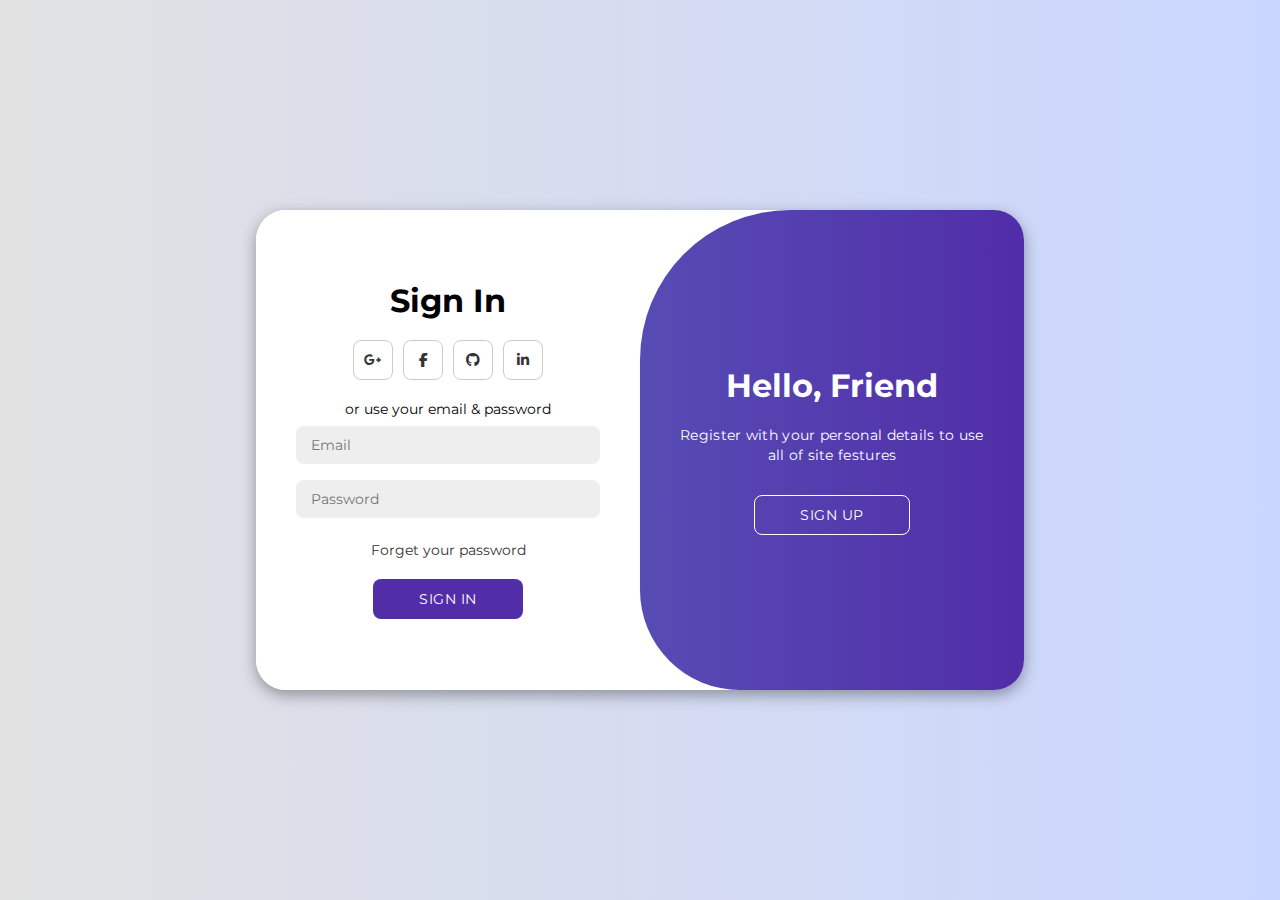
<file: index.html>
<!DOCTYPE html>
<html lang="en">
<head>
    <meta charset="UTF-8">
    <meta name="viewport" content="width=device-width, initial-scale=1.0">
    <link rel="preconnect" href="https://fonts.googleapis.com">
    <link rel="preconnect" href="https://fonts.gstatic.com" crossorigin>
    <link href="https://fonts.googleapis.com/css2?family=Montserrat:wght@300;400;500;600;700&display=swap" rel="stylesheet">
    <link rel="stylesheet" href="https://cdnjs.cloudflare.com/ajax/libs/font-awesome/6.4.2/css/all.min.css">
    <!--- Files CSS -->
    <link rel="stylesheet" href="style.css">
    <link rel="stylesheet" href="framework.css">
    <title>Modern Login Page</title>
</head>
<body class="center-flex">
    <div class="container" id="container">
        <!--- Start Sign In Form -->
        <div class="form-container sign-up tr-6s w-50">
            <form class="center-flex">
                <h1>Creat Account </h1>
                <div class="social-icon">
                <a href="" class="icon fs-14"><i class="fa-brands fa-google-plus-g"></i></a>
                <a href="" class="icon fs-14"><i class="fa-brands fa-facebook-f"></i></a>
                <a href="" class="icon fs-14"><i class="fa-brands fa-github"></i></a>
                <a href="" class="icon fs-14"><i class="fa-brands fa-linkedin-in"></i></a>
                </div>
                <span class="fs-14">or use your email for registeration</span>
                <input class="fs-14" type="text" placeholder="name">
                <input class="fs-14" type="email" placeholder="Email">
                <input class="fs-14" type="password" placeholder="Password">
                <button class="fs-14">Sign Up</button>
            </form>
        </div>
        <!--- End Sign In Form -->
        <!--- Start SIGN UP Form -->
        <div class="form-container sign-in w-50">
            <form class="center-flex">
                <h1>Sign In </h1>
                <div class="social-icon">
                <a href="#" class="icon fs-14"><i class="fa-brands fa-google-plus-g"></i></a>
                <a href="#" class="icon fs-14"><i class="fa-brands fa-facebook-f"></i></a>
                <a href="#" class="icon fs-14"><i class="fa-brands fa-github"></i></a>
                <a href="#" class="icon fs-14"><i class="fa-brands fa-linkedin-in"></i></a>
                </div>    
                <span class="fs-14">or use your email & password</span>
                <input class="fs-14" type="email" placeholder="Email">
                <input class="fs-14" type="password" placeholder="Password">
                <a href="" class="forget fs-14">Forget your password</a>
                <button class="fs-14">Sign In</button>
            </form>
        </div>
        <!--- End SIGN UP Form -->
            <div class="toggle-container tr-6s w-50">
                <div class="toggle tr-6s" >
                    <!--- Start toggle left -->
                    <div class="toggle-panel toggle-left center-flex tr-6s w-50">
                        <h1>Welcom Back</h1>
                        <p class="fs-14">Enter your personal details to use all of site features</p>
                        <button class="hidden fs-14" id="login">SIGN IN</button>
                    </div>
                    <!--- End toggle left -->
                    <!--- Start toggle right -->
                    <div class="toggle-panel toggle-right center-flex tr-6s w-50">
                        <h1>Hello, Friend</h1>
                        <p class="fs-14">Register with your personal details to use all of site festures</p>
                        <button class="hidden fs-14" id="register">SIGN UP</button>
                    </div>
                    <!--- End toggle left -->
                </div>
            </div>
    </div>
    <script src="script.js"></script>
</body>
</html>
</file>
<file: style.css>
@import url('https://fonts.googleapis.com/css2?family=Montserrat:wght@300;400;500;600;700&display=swap');

*{
    margin: 0;
    padding: 0;
    box-sizing: border-box;
    font-family: 'Montserrat', sans-serif;
    text-decoration: none;
}
body{
    background-color: #c9d6ff;
    background: linear-gradient(to right, #e2e2e2, #c9d6ff);
    height: 100vh;
    
}
.container{
    background-color: #fff;
    border-radius: 30px;
    box-shadow: 0 5px 15px rgba(0, 0, 0, 0.35);
    position: relative;
    overflow: hidden;
    width: 768px;
    max-width: 100%;
    min-height: 480px;
}
.container p{
    line-height: 20px;
    letter-spacing: 0.3px;
    margin: 20px 0;
}
.container a{
    color: #333;
    margin: 15px 0 10px;
}
.container button{
    background-color:#512da8 ;
    color: #fff;
    border:1px solid transparent ;
    border-radius: 8px;
    padding: 10px 45px;
    font-weight: 600px;
    letter-spacing: 0.5px;
    text-transform: uppercase;
    margin-top: 10px;
    cursor: pointer;
}
.container button.hidden{
    background-color: transparent;
    border-color: #fff;
}
@media(max-width: 767px){
    .container button{
        padding-left: 30px;
        padding-right: 30px;
    }
}
.container form{
    background-color: #fff;
    padding: 0 40px;
    height: 100%;
}
.container input{
    background-color: #eee;
    border: none;
    margin: 8px 0;
    padding: 10px 15px;
    border-radius: 8px;
    width: 100%;
    outline: none;
}
.form-container{
    position: absolute;
    top: 0;
    height: 100%;
}
.sign-in{
    left: 0;
    z-index: 2;
}
.container.active .sign-in{
    transform: translateX(100%);
}
.sign-up{
    left: 0;
    opacity: 0;
    z-index: 1;

}
.container.active .sign-up{
    transform: translateX(100%);
    opacity: 1;
    z-index: 5;
    animation: move 0.6s;
}


@keyframes move{
    0%, 49.99%{
        opacity: 0;
        z-index: 1;
    }
    50%, 100%{
        opacity: 1;
        z-index: 5;
    }
}
.social-icon{
    margin: 20px 0;
}
.social-icon a{
    border: 1px solid #ccc;
    border-radius: 20%;
    display: inline-flex;
    justify-content: center;
    align-items: center;
    margin: 0 3px;
    width: 40px;
    height: 40px;
}

@media (max-width: 767px){
.form-container form .forget {
    font-size: 11px;
}
        .form-container form span{
        font-size: 11px;
    }
}
.toggle-container{
    position: absolute;
    top: 0;
    left: 50%;
    height: 100%;
    overflow: hidden;
    border-radius: 150px 0 0 100px;
    z-index: 1000;
}
.container.active .toggle-container{
    transform: translateX(-100%);
    border-radius: 0 150px 100px 0;
}
.toggle{
    background-color: #512da8;
    height: 100%;
    background: linear-gradient(to right, #5c6bc0, #512da8);
    color: #fff;
    position: relative;
    left: -100%;
    height: 100%;
    width: 200%;
    transform: translateX(0);
}

.container.active .toggle{
    transform: translateX(50%);
}

.toggle-panel{
    position: absolute;
    height: 100%;
    padding: 0 30px;
    text-align: center;
    top: 0;
    transform: translateX(0);
}

.toggle-left{
    transform: translateX(-200%);
}
.container.active .toggle-left{
    transform: translateX(0);
}
.toggle-right{
    right: 0;
    transform: translateX(0);
}
.container.active .toggle-right{
    transform: translateX(200);
}
</file>
<file: framework.css>
.fs-13{
    font-size: 13px;
}
.fs-14{
    font-size: 14px;
}
.w-50{
    width: 50%;
}
.center-flex{
    display: flex;
    align-items: center;
    justify-content: center;
    flex-direction: column
}
.tr-6s{
    transition: all 0.6s ease-in-out;
}
</file>
